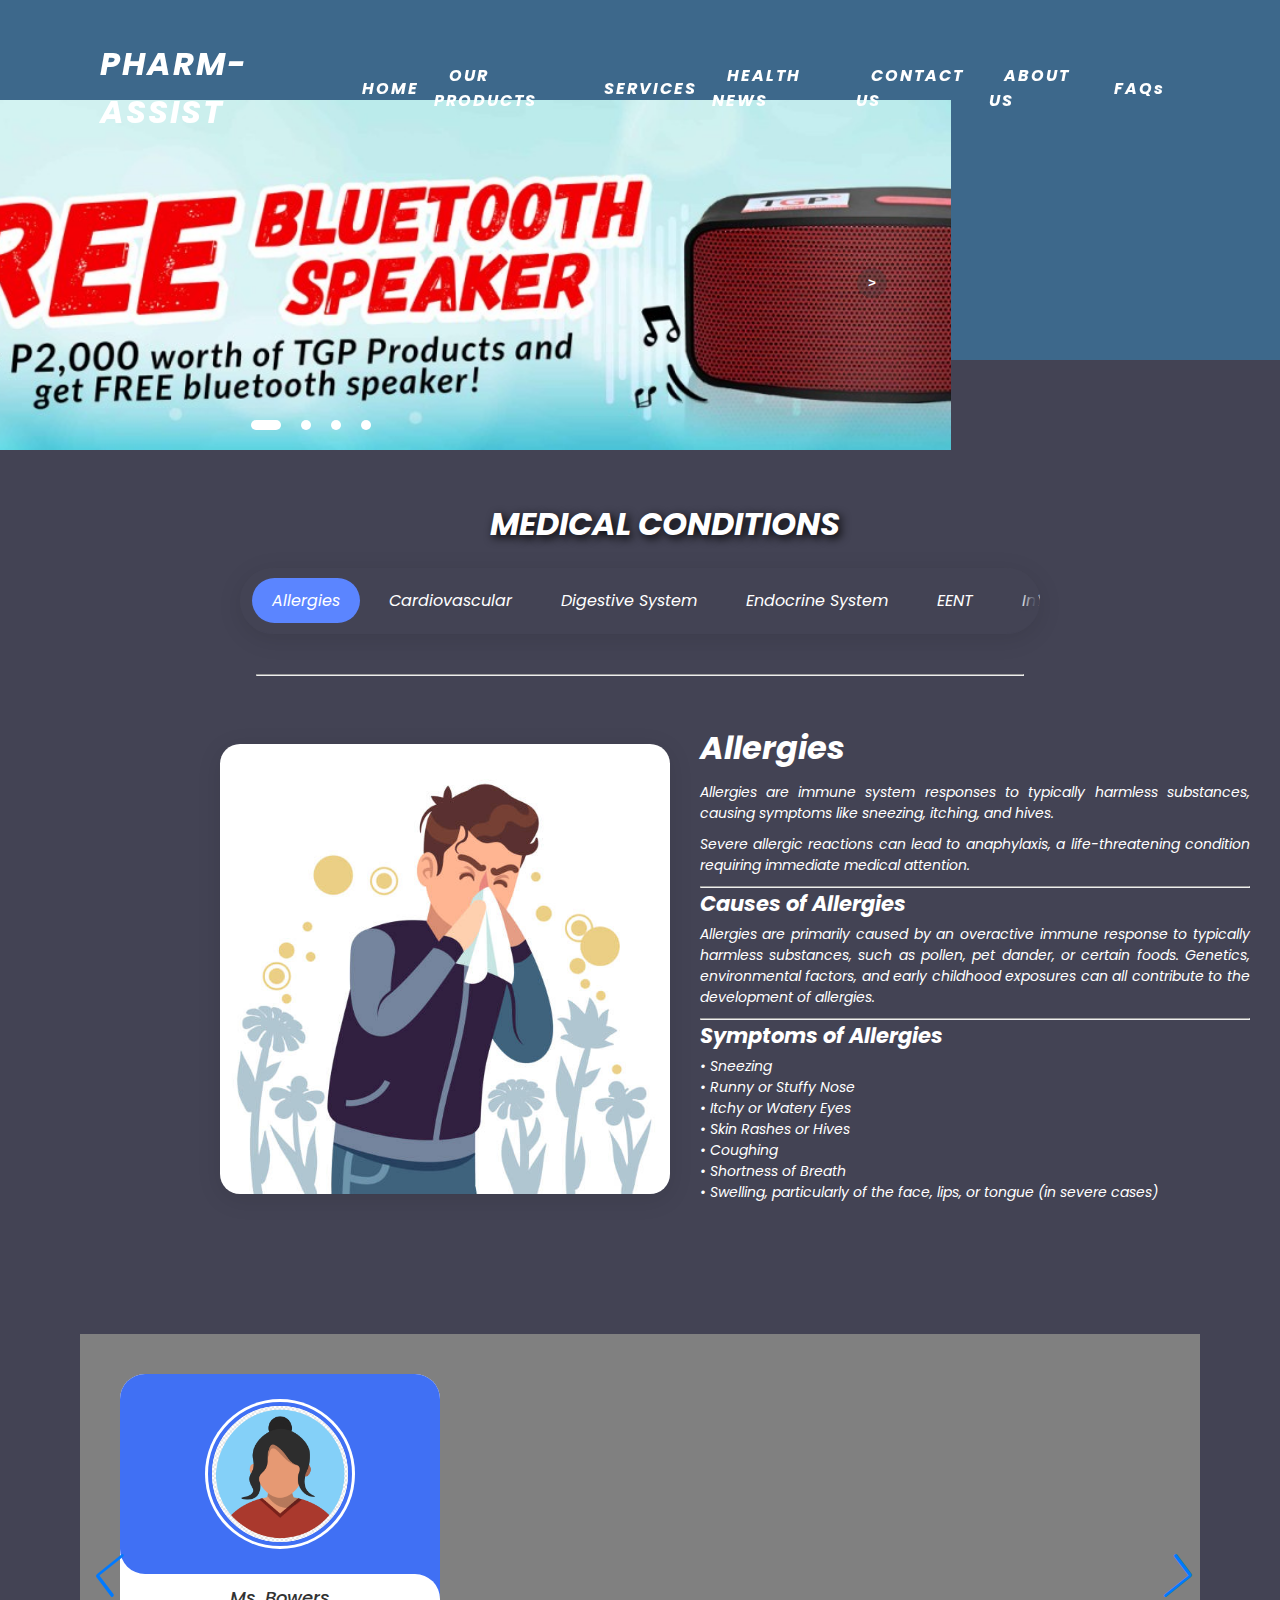
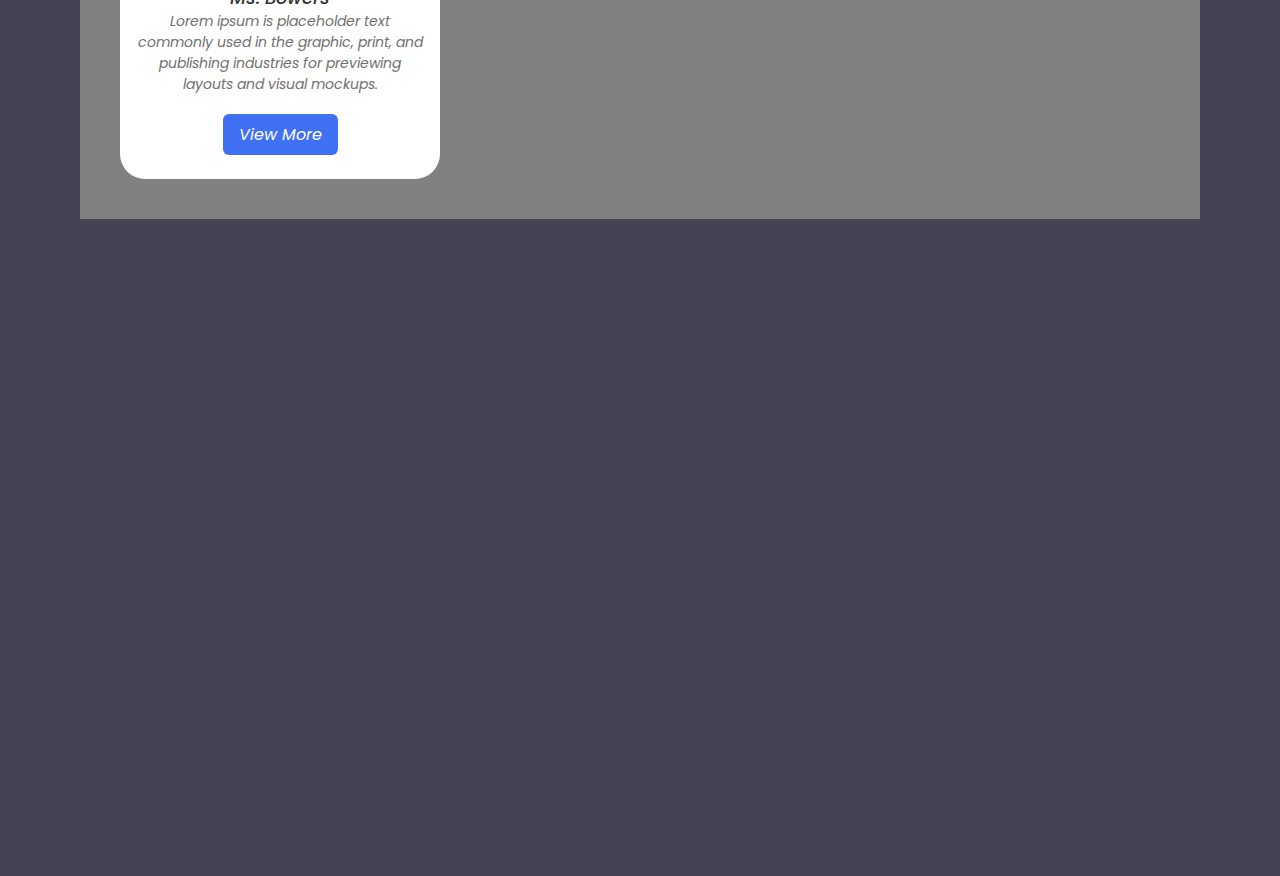
<file: index.html>
<!DOCTYPE html>
<html lang="en">
<head>
    <title>PHARM-ASSIST</title>
    <link rel="stylesheet" href="homestyle.css">
    <link rel="stylesheet" href="style.css">
    <link rel="stylesheet" href="style (2).css">
    <link rel="stylesheet" href="swiper-bundle.min.css">
    <link rel="stylesheet" href="feedback.css">
    <link href="https://fonts.googleapis.com/css2?family=Poppins:ital,wght@1,600&display=swap" rel="stylesheet">
    <link rel="stylesheet" href="https://unicons.iconscout.com/release/v4.0.8/css/line.css">
</head>
<body>
    <header>
		<a href = "#" class = "logo">PHARM-ASSIST</a>
		<ul>
			<li><a href = "Homepage.HTML">HOME</a></li>
            <li><a href = "Products.HTML">OUR PRODUCTS</a></li>
            <li><a href = "Services.HTML">SERVICES</a></li>
            <li><a href = "News.HTML">HEALTH NEWS</a></li>
			<li><a href = "Contact.HTML">CONTACT US</a></li>
			<li><a href = "About.HTML">ABOUT US</a></li>
            <li><a href = "Faqs.HTML">FAQs</a></li>
		</ul>
    </header>
    <section class="banner"></section>


    <div class="slider">
        <div class="list">
            <div class="item">
                <img src="images/sample1.jpg" alt="">
            </div>
            <div class="item">
                <img src="images/sample2.jpg" alt="">
            </div>
            <div class="item">
                <img src="images/sample3.jpg" alt="">
            </div>
            <div class="item">
                <img src="images/sample4.jpg" alt="">
            </div>
        </div>
        <div class="buttons">
            <button id="prev"><</button>
            <button id="next">></button>
        </div>
        <ul class="dots">
            <li class="active"></li>
            <li></li>
            <li></li>
            <li></li>
        </ul>
    </div>

    <h1>MEDICAL CONDITIONS</h1>

    <section class="main-container">

        <div class="tab-nav-bar">
            <div class="tab-navigation">
                <i class="uil uil-angle-left left-btn"></i>
                <i class="uil uil-angle-right right-btn"></i>
                <ul class="tab-menu">
                    <li class="tab-btn active">Allergies</li>
                    <li class="tab-btn">Cardiovascular</li>
                    <li class="tab-btn">Digestive System</li>
                    <li class="tab-btn">Endocrine System</li>
                    <li class="tab-btn">EENT</li>
                    <li class="tab-btn">Infection and Infestation</li>
                    <li class="tab-btn">Integumentary System</li>
                    <li class="tab-btn">Musculoskeletal Pain</li>
                    <li class="tab-btn">Nervous System</li>
                    <li class="tab-btn">Nutrition</li>
                    <li class="tab-btn">Respiratory System</li>
                </ul>
            </div>
        </div>

        <div class="tab-content">
            
            <div class="tab active">
                <div class="row">
                    <div class="left-column">
                        <div class="img-card">
                            <img src="images/allergy.jpg" alt="">
                        </div>
                    </div>
                    <div class="right-column">
                        <div class="info">
                            <h2 class="disease">Allergies</h2>
                            <div class="description">
                                <p>Allergies are immune system responses to typically harmless substances, 
                                    causing symptoms like sneezing, itching, and hives.</p>
                                <p> Severe allergic reactions can lead to anaphylaxis, a life-threatening 
                                    condition requiring immediate medical attention.</p>
                                <hr>
                            <h2 class="causes">Causes of Allergies</h2>   
                                <p>Allergies are primarily caused by an overactive immune response to typically 
                                harmless substances, such as pollen, pet dander, or certain foods. Genetics, 
                                environmental factors, and early childhood exposures can all contribute to 
                                the development of allergies.</p>
                                <hr>
                            <h2 class="symptoms"> Symptoms of Allergies</h2>
                                <p>• Sneezing</br>• Runny or Stuffy Nose</br>• Itchy or Watery Eyes</br>• Skin Rashes or Hives
                                </br>• Coughing</br>• Shortness of Breath</br>• Swelling, particularly of the face, lips, 
                                or tongue (in severe cases)</p>    
                            </div>
                        </div>
                    </div>
                </div>
            </div>

            <div class="tab">
                <div class="row">
                    <div class="left-column">
                        <div class="img-card">
                            <img src="images/cardio.jpg" alt="">
                        </div>
                    </div>
                    <div class="right-column">
                        <div class="info">
                            <h2 class="disease">Cardiovascular Disease</h2>
                            <div class="description">
                                <p>Cardiovascular refers to the body's circulatory system, which includes the heart and blood vessels. 
                                    It's responsible for pumping oxygenated blood throughout the body to nourish cells and remove waste. </p>
                                <p>Cardiovascular health is essential for overall well-being, and problems in this system can lead to 
                                    conditions like heart disease, hypertension, and stroke.</p>
                                <hr>
                            <h2 class="causes">Causes of Cardiovascular Disease</h2>   
                                <p>Cardiovascular conditions often result from a combination of risk factors, including high blood pressure, 
                                    high cholesterol, smoking, poor diet, lack of physical activity, and genetic predisposition. 
                                    These factors can lead to the buildup of plaque in arteries, increasing the risk of heart attacks and strokes.</p>
                                <hr>
                            <h2 class="symptoms"> Symptoms of Cardiovascular Disease</h2>
                                <p>• Chest Pain or Discomfort (Angina)</br>• Shortness of Breath</br>• Irregular Heartbeat (Arrhythmia)</br>• Fatigue
                                </br>• Dizziness or Fainting</br>• Swelling in the legs, ankles, or feet (Edema)</p>    
                            </div>
                        </div>
                    </div>
                </div>
            </div>

            <div class="tab">
                <div class="row">
                    <div class="left-column">
                        <div class="img-card">
                            <img src="images/digestive.jpg" alt="">
                        </div>
                    </div>
                    <div class="right-column">
                        <div class="info">
                            <h2 class="disease">Digestive Disorders</h2>
                            <div class="description">
                                <p>The digestive system breaks down the food we eat into nutrients that our bodies can absorb.</p>
                                <p>This process involves various organs like the stomach and intestines, 
                                    ultimately providing essential nourishment while eliminating waste.</p>
                                <hr>
                            <h2 class="causes">Causes of Digestive Disorders</h2>   
                                <p>Digestive system disorders can be caused by a range of factors, including dietary choices, 
                                    bacterial or viral infections, autoimmune responses, and genetic predisposition. Lifestyle 
                                    factors like stress, smoking, and excessive alcohol consumption can also contribute to digestive issues.</p>
                                <hr>
                            <h2 class="symptoms"> Symptoms of Digestive Disease</h2>
                                <p>• Abdominal Pain or Discomfort</br>• Bloating</br>• Diarrhea or Constipation</br>• Nausea and Vomitting
                                </br>• Heartburn or Acid Reflux</br>• Unexplained Weight Loss</br>• Changes in Bowel Habits</p>    
                            </div>
                        </div>
                    </div>
                </div>
            </div>

            <div class="tab">
                <div class="row">
                    <div class="left-column">
                        <div class="img-card">
                            <img src="images/endocrine.jpg" alt="">
                        </div>
                    </div>
                    <div class="right-column">
                        <div class="info">
                            <h2 class="disease">Endocrine Disorders</h2>
                            <div class="description">
                                <p>The endocrine system consists of glands that produce hormones regulating numerous bodily functions.</p>
                                <p>Hormones influence metabolism, growth, and more. Disturbances in this system can lead to conditions 
                                    like diabetes or thyroid disorders.</p>
                                <hr>
                            <h2 class="causes">Causes of Endocrine Disorders</h2>   
                                <p>Endocrine disorders may arise from various causes, including hormonal imbalances, genetic factors, 
                                    autoimmune diseases, tumors affecting hormone-producing glands, and environmental factors like 
                                    exposure to certain chemicals or radiation.</p>
                                <hr>
                            <h2 class="symptoms"> Symptoms of Endocrine Disorders</h2>
                                <p>• Fatigue and Weakness</br>• Unexplained Weight Changes</br>• Excessive Thirst and Urination (Diabetes)</br>
                                • Mood Swings and Irritability</br>• Changes in Appetite</br>• Heat or Cold Intolerance</p>    
                            </div>
                        </div>
                    </div>
                </div>
            </div>

            <div class="tab">
                <div class="row">
                    <div class="left-column">
                        <div class="img-card">
                            <img src="images/ent.jpg" alt="">
                        </div>
                    </div>
                    <div class="right-column">
                        <div class="info">
                            <h2 class="disease">EENT DISEASE</h2>
                            <div class="description">
                                <p>EENT stands for Eyes, Ears, Nose, and Throat, collectively describing the interconnected sensory 
                                    organs responsible for vision, hearing, smell, and swallowing.</p>
                                <hr>
                            <h2 class="causes">Causes of EENT Conditions</h2>   
                                <p>Conditions in the Eyes, Ears, Nose, and Throat (EENT) can be caused by a variety of factors, 
                                    including infections, allergies, physical trauma, genetic predisposition, and environmental 
                                    factors such as exposure to loud noises, pollutants, or UV radiation.</p>
                                <hr>
                            <h2 class="symptoms"> Symptoms of EENT Conditions</h2>
                                <p>• Vision Problems</br>• Hearing Loss or Ringing in the Ears (Tinnitus)</br>• Earache or Ear Drainage</br>
                                • Difficulty Swallowing</br>• Nasal Congestion or Discharge</br>• Eye Redness, Pain or Discharge</p>  
                            </div>
                        </div>
                    </div>
                </div>
            </div>

            <div class="tab">
                <div class="row">
                    <div class="left-column">
                        <div class="img-card">
                            <img src="images/infection.jpg" alt="">
                        </div>
                    </div>
                    <div class="right-column">
                        <div class="info">
                            <h2 class="disease">Infection and Infestation</h2>
                            <div class="description">
                                <p>Infection involves the invasion of harmful microorganisms into the body, while infestations 
                                    are typically the result of parasitic organisms like lice or mites invading the body or 
                                    living on the skin.</p>
                                <hr>
                            <h2 class="causes">Causes of Infection and Infestation</h2>   
                                <p>Infections can be caused by bacteria, viruses, fungi, or parasites entering the body through various means, 
                                    including contact with contaminated surfaces or fluids, insect bites, or person-to-person transmission.</p>
                                <hr>
                            <h2 class="symptoms"> Symptoms of Infection and Infestation</h2>
                                <p>• Fever</br>• Pain or Discomfort at the site of Infection</br> • Swelling, Redness, or Warmth at the site
                                • Fatigue</br>• Skin Rashes or Sores</br>• Itching</p>
                            </div>
                        </div>
                    </div>
                </div>
            </div>

            <div class="tab">
                <div class="row">
                    <div class="left-column">
                        <div class="img-card">
                            <img src="images/integumentary.jpg" alt="">
                        </div>
                    </div>
                    <div class="right-column">
                        <div class="info">
                            <h2 class="disease">Integumentary Disease</h2>
                            <div class="description">
                                <p>The integumentary system encompasses the skin, hair, and nails, serving as a protective barrier 
                                    and regulating body temperature.</p>
                                <hr>
                            <h2 class="causes">Causes of Integumentary Disease</h2>   
                                <p>Skin conditions can have various causes, including genetic predisposition, exposure to UV radiation, 
                                    infections, allergies, autoimmune responses, and lifestyle factors such as poor skincare or 
                                    excessive sun exposure.</p>
                                <hr>
                            <h2 class="symptoms"> Symptoms of Integumentary Disease</h2>
                                <p>• Skin Rashes or Hives</br>• Dry or Scaly Skin</br>• Skin Discoloration</br> • Hair Loss
                                • Nail Abnormalities</br>• Skin Lesions or Lumps</br>• Excessive Sweating</p>
                            </div>
                            </div>
                        </div>
                    </div>
                </div>

            <div class="tab">
                <div class="row">
                    <div class="left-column">
                        <div class="img-card">
                            <img src="images/muscle.jpg" alt="">
                        </div>
                    </div>
                    <div class="right-column">
                        <div class="info">
                            <h2 class="disease">Musculoskeletal Pain</h2>
                            <div class="description">
                                <p>Musculoskeletal pain relates to discomfort or issues concerning the muscles, bones, and joints, 
                                    often caused by conditions like arthritis or injuries.</p>
                                <hr>
                            <h2 class="causes">Causes of Musculoskeletal Pain</h2>   
                                <p>Musculoskeletal pain often stems from physical injuries, overuse, poor posture, or age-related
                                    wear and tear on muscles, bones, and joints. Underlying medical conditions such as arthritis
                                    or nerve disorders can also contribute to this type of pain.</p>
                                <hr>
                            <h2 class="symptoms"> Symptoms of Musculoskeletal Pain</h2>
                                <p>• Pain or Aching in Muscle and Joints</br>• Stiffness</br>• Reduce Range of Motion</br> • Swelling and
                                Tenderness</br>• Muscle Weakness</br>• Muscle Spasms or Cramps</p>
                            </div>
                        </div>
                    </div>
                </div>
            </div>
            
            <div class="tab">
                <div class="row">
                    <div class="left-column">
                        <div class="img-card">
                            <img src="images/nervous.jpg" alt="">
                        </div>
                    </div>
                    <div class="right-column">
                        <div class="info">
                            <h2 class="disease">Nervous System</h2>
                            <div class="description">
                                <p>The nervous system manages bodily functions by transmitting electrical signals between the brain, 
                                    spinal cord, and nerves. It controls everything from movement to thought processes.</p>
                                <hr>
                            <h2 class="causes">Causes of Nervous System Disorders</h2>   
                                <p>Disorders of the nervous system can result from a range of causes, including genetic mutations, 
                                    infections, traumatic injuries, autoimmune responses, and degenerative processes associated with aging.</p>
                                <hr>
                            <h2 class="symptoms"> Symptoms of Nervous System Disorders</h2>
                                <p>• Headaches or Migraines</br>• Numbness or Tingling in Extremities</br>• Weakness</br> • Seizures</br>
                                • Memory Problems</br>• Changes in Coordination or Balance</br>• Mood changes or depression</p>
                            </div>
                        </div>
                    </div>
                </div>
            </div>

            <div class="tab">
                <div class="row">
                    <div class="left-column">
                        <div class="img-card">
                            <img src="images/nutrition.jpg" alt="">
                        </div>
                    </div>
                    <div class="right-column">
                        <div class="info">
                            <h2 class="disease">Nutrition</h2>
                            <div class="description">
                                <p>Nutrition involves the intake of food and its impact on health. A balanced diet with the right
                                    nutrients is crucial for overall well-being and can prevent various diseases.</p>
                                <hr>
                            <h2 class="causes">Causes of Nutrional Disorders</h2>   
                                <p>Poor nutrition can result from inadequate dietary choices, such as diets high in processed foods, 
                                    sugars, and unhealthy fats, or inadequate intake of essential nutrients. Socioeconomic factors 
                                    and food availability can also play a role in nutrition-related conditions.</p>
                                <hr>
                            <h2 class="symptoms"> Symptoms of Nutrional Disorders</h2>
                                <p>• Fatigue and Weakness</br>•	Unexplained Weight Gain or Loss</br>• Changes in appetite</br>
                                • Nutrient deficiencies (e.g., vitamin deficiencies)</br>• Digestive issues</br>• Dry or discolored skin</p>
                            </div>
                        </div>
                    </div>
                </div>
            </div>

        <div class="tab">
            <div class="row">
                <div class="left-column">
                    <div class="img-card">
                        <img src="images/respiratory.jpg" alt="">
                    </div>
                </div>
                <div class="right-column">
                    <div class="info">
                        <h2 class="disease">Respiratory Disease</h2>
                        <div class="description">
                            <p>The respiratory system facilitates breathing, with organs like the lungs and airways taking in oxygen 
                                and expelling carbon dioxide. This process is essential for providing oxygen to the body's cells. </p>
                            <p>Disorders in this system can result in conditions such as asthma or pneumonia, affecting breathing 
                                and overall health.</p>
                                <hr>
                            <h2 class="causes">Causes of Respiratory Disease</h2>   
                                <p>Respiratory conditions can be caused by infections, exposure to irritants like tobacco smoke or 
                                    pollutants, genetic factors, allergies, and pre-existing medical conditions such as asthma or 
                                    chronic obstructive pulmonary disease (COPD).</p>
                                <hr>
                            <h2 class="symptoms"> Symptoms of Nutrional Disorders</h2>
                                <p>• Coughing</br>•	Shortness of Breath</br>• Chest Pain or Tightness</br>• Wheezing</br>• Coughing up Blood
                                </br>• Fever and Chills (Infection)</br>Decreased Exercise Tolerance</p>
                        </div>
                    </div>
                </div>
            </div>
        </div>
        </div>
        
    </section>
    <hr class="med">

    <div class="feedback">
    <div class="fb-container swiper">
        <div class="fb-content">
            <div class="fbcard-wrapper swiper-wrapper">
                <div class="fbcard swiper-slide">
                    <div class="image-avatar">
                        <span class="overlay"></span>
                        
                        <div class="fbcard-image">
                            <img src="images/profile1.jpg" alt="" class="fbcard-img">        
                        </div>
                    </div>

                    <div class="fbcard-content">
                        <h2 class="name">Ms. Bowers </h2>
                        <p class="description">Lorem ipsum is placeholder text commonly used in
                            the graphic, print, and publishing industries for previewing layouts
                            and visual mockups.</p>

                            <button class="button">View More</button>
                    </div>

                </div>
            </div>
        </div>

            <div class="swiper-button-next"></div>
            <div class="swiper-button-prev"></div>
            <div class="swiper-pagination"></div>

    </div>
    </div>

    <script src="nav.js"></script>
    <script src="app.js"></script>
    <script src="main.js"></script>
</body>
<script src="feedback.js"></script> 
<script src="swiper-bundle.min.js"></script> 
    

</html>
</file>
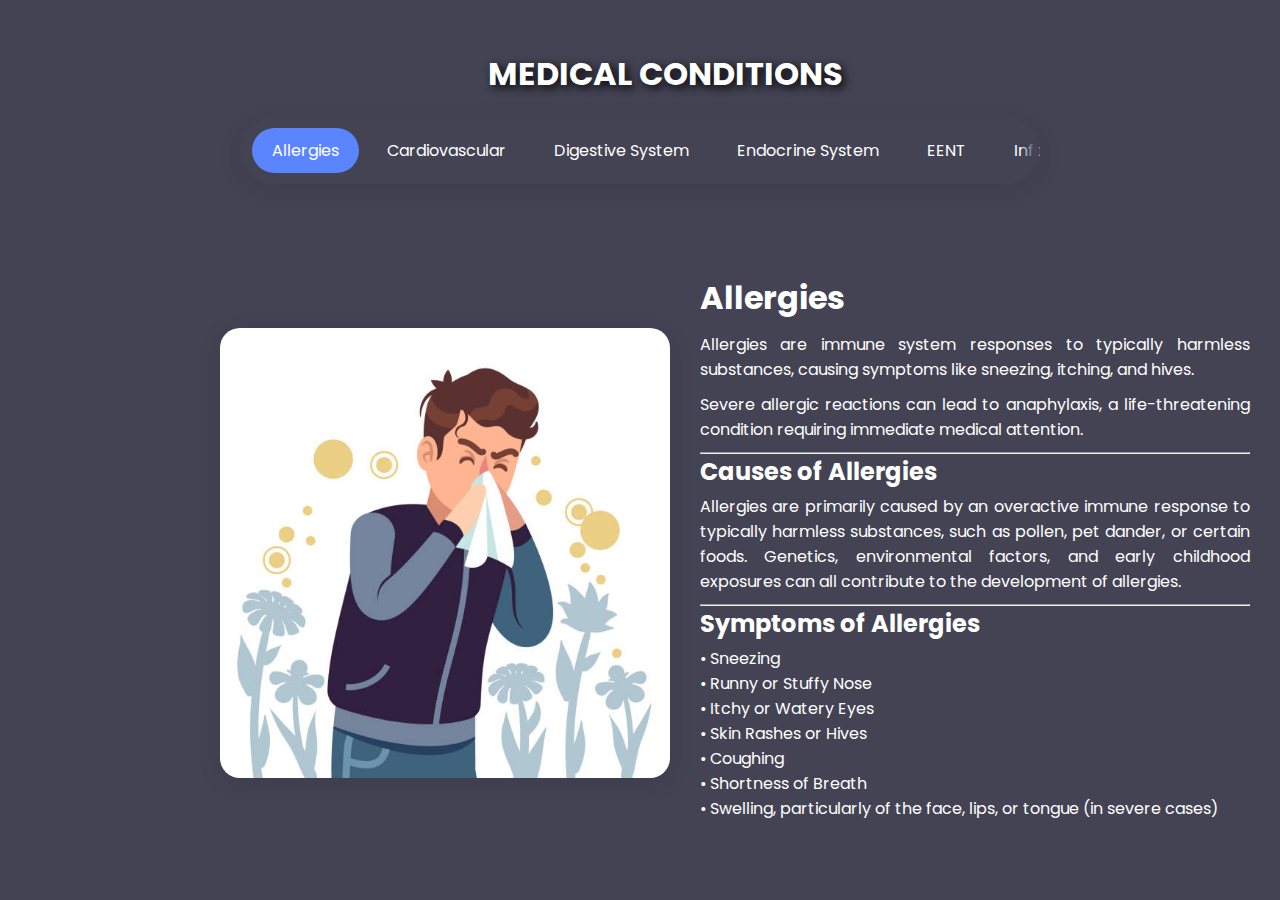
<file: index1.html>
<!DOCTYPE html>
<html lang="en">
<head>
    <meta charset="UTF-8">
    <meta name="viewport" content="width=device-width, initial-scale=1.0">
    <title>Category</title>
    <link rel="stylesheet" href="style (2).css">
    <link rel="stylesheet" href="https://unicons.iconscout.com/release/v4.0.8/css/line.css">
</head>
<body>
    <h1>MEDICAL CONDITIONS</h1>
    <section class="main-container">

        <div class="tab-nav-bar">
            <div class="tab-navigation">
                <i class="uil uil-angle-left left-btn"></i>
                <i class="uil uil-angle-right right-btn"></i>
                <ul class="tab-menu">
                    <li class="tab-btn active">Allergies</li>
                    <li class="tab-btn">Cardiovascular</li>
                    <li class="tab-btn">Digestive System</li>
                    <li class="tab-btn">Endocrine System</li>
                    <li class="tab-btn">EENT</li>
                    <li class="tab-btn">Infection and Infestation</li>
                    <li class="tab-btn">Integumentary System</li>
                    <li class="tab-btn">Musculoskeletal Pain</li>
                    <li class="tab-btn">Nervous System</li>
                    <li class="tab-btn">Nutrition</li>
                    <li class="tab-btn">Respiratory System</li>
                </ul>
            </div>
        </div>

        <div class="tab-content">
            
            <div class="tab active">
                <div class="row">
                    <div class="left-column">
                        <div class="img-card">
                            <img src="images/allergy.jpg" alt="">
                        </div>
                    </div>
                    <div class="right-column">
                        <div class="info">
                            <h2 class="disease">Allergies</h2>
                            <div class="description">
                                <p>Allergies are immune system responses to typically harmless substances, 
                                    causing symptoms like sneezing, itching, and hives.</p>
                                <p> Severe allergic reactions can lead to anaphylaxis, a life-threatening 
                                    condition requiring immediate medical attention.</p>
                                <hr>
                            <h2 class="causes">Causes of Allergies</h2>   
                                <p>Allergies are primarily caused by an overactive immune response to typically 
                                harmless substances, such as pollen, pet dander, or certain foods. Genetics, 
                                environmental factors, and early childhood exposures can all contribute to 
                                the development of allergies.</p>
                                <hr>
                            <h2 class="symptoms"> Symptoms of Allergies</h2>
                                <p>• Sneezing</br>• Runny or Stuffy Nose</br>• Itchy or Watery Eyes</br>• Skin Rashes or Hives
                                </br>• Coughing</br>• Shortness of Breath</br>• Swelling, particularly of the face, lips, 
                                or tongue (in severe cases)</p>    
                            </div>
                        </div>
                    </div>
                </div>
            </div>

            <div class="tab">
                <div class="row">
                    <div class="left-column">
                        <div class="img-card">
                            <img src="images/cardio.jpg" alt="">
                        </div>
                    </div>
                    <div class="right-column">
                        <div class="info">
                            <h2 class="disease">Cardiovascular Disease</h2>
                            <div class="description">
                                <p>Cardiovascular refers to the body's circulatory system, which includes the heart and blood vessels. 
                                    It's responsible for pumping oxygenated blood throughout the body to nourish cells and remove waste. </p>
                                <p>Cardiovascular health is essential for overall well-being, and problems in this system can lead to 
                                    conditions like heart disease, hypertension, and stroke.</p>
                                <hr>
                            <h2 class="causes">Causes of Cardiovascular Disease</h2>   
                                <p>Cardiovascular conditions often result from a combination of risk factors, including high blood pressure, 
                                    high cholesterol, smoking, poor diet, lack of physical activity, and genetic predisposition. 
                                    These factors can lead to the buildup of plaque in arteries, increasing the risk of heart attacks and strokes.</p>
                                <hr>
                            <h2 class="symptoms"> Symptoms of Cardiovascular Disease</h2>
                                <p>• Chest Pain or Discomfort (Angina)</br>• Shortness of Breath</br>• Irregular Heartbeat (Arrhythmia)</br>• Fatigue
                                </br>• Dizziness or Fainting</br>• Swelling in the legs, ankles, or feet (Edema)</p>    
                            </div>
                        </div>
                    </div>
                </div>
            </div>

            <div class="tab">
                <div class="row">
                    <div class="left-column">
                        <div class="img-card">
                            <img src="images/digestive.jpg" alt="">
                        </div>
                    </div>
                    <div class="right-column">
                        <div class="info">
                            <h2 class="disease">Digestive Disorders</h2>
                            <div class="description">
                                <p>The digestive system breaks down the food we eat into nutrients that our bodies can absorb.</p>
                                <p>This process involves various organs like the stomach and intestines, 
                                    ultimately providing essential nourishment while eliminating waste.</p>
                                <hr>
                            <h2 class="causes">Causes of Digestive Disorders</h2>   
                                <p>Digestive system disorders can be caused by a range of factors, including dietary choices, 
                                    bacterial or viral infections, autoimmune responses, and genetic predisposition. Lifestyle 
                                    factors like stress, smoking, and excessive alcohol consumption can also contribute to digestive issues.</p>
                                <hr>
                            <h2 class="symptoms"> Symptoms of Digestive Disease</h2>
                                <p>• Abdominal Pain or Discomfort</br>• Bloating</br>• Diarrhea or Constipation</br>• Nausea and Vomitting
                                </br>• Heartburn or Acid Reflux</br>• Unexplained Weight Loss</br>• Changes in Bowel Habits</p>    
                            </div>
                        </div>
                    </div>
                </div>
            </div>

            <div class="tab">
                <div class="row">
                    <div class="left-column">
                        <div class="img-card">
                            <img src="images/endocrine.jpg" alt="">
                        </div>
                    </div>
                    <div class="right-column">
                        <div class="info">
                            <h2 class="disease">Endocrine Disorders</h2>
                            <div class="description">
                                <p>The endocrine system consists of glands that produce hormones regulating numerous bodily functions.</p>
                                <p>Hormones influence metabolism, growth, and more. Disturbances in this system can lead to conditions 
                                    like diabetes or thyroid disorders.</p>
                                <hr>
                            <h2 class="causes">Causes of Endocrine Disorders</h2>   
                                <p>Endocrine disorders may arise from various causes, including hormonal imbalances, genetic factors, 
                                    autoimmune diseases, tumors affecting hormone-producing glands, and environmental factors like 
                                    exposure to certain chemicals or radiation.</p>
                                <hr>
                            <h2 class="symptoms"> Symptoms of Endocrine Disorders</h2>
                                <p>• Fatigue and Weakness</br>• Unexplained Weight Changes</br>• Excessive Thirst and Urination (Diabetes)</br>
                                • Mood Swings and Irritability</br>• Changes in Appetite</br>• Heat or Cold Intolerance</p>    
                            </div>
                        </div>
                    </div>
                </div>
            </div>

            <div class="tab">
                <div class="row">
                    <div class="left-column">
                        <div class="img-card">
                            <img src="images/ent.jpg" alt="">
                        </div>
                    </div>
                    <div class="right-column">
                        <div class="info">
                            <h2 class="disease">EENT DISEASE</h2>
                            <div class="description">
                                <p>EENT stands for Eyes, Ears, Nose, and Throat, collectively describing the interconnected sensory 
                                    organs responsible for vision, hearing, smell, and swallowing.</p>
                                <hr>
                            <h2 class="causes">Causes of EENT Conditions</h2>   
                                <p>Conditions in the Eyes, Ears, Nose, and Throat (EENT) can be caused by a variety of factors, 
                                    including infections, allergies, physical trauma, genetic predisposition, and environmental 
                                    factors such as exposure to loud noises, pollutants, or UV radiation.</p>
                                <hr>
                            <h2 class="symptoms"> Symptoms of EENT Conditions</h2>
                                <p>• Vision Problems</br>• Hearing Loss or Ringing in the Ears (Tinnitus)</br>• Earache or Ear Drainage</br>
                                • Difficulty Swallowing</br>• Nasal Congestion or Discharge</br>• Eye Redness, Pain or Discharge</p>  
                            </div>
                        </div>
                    </div>
                </div>
            </div>

            <div class="tab">
                <div class="row">
                    <div class="left-column">
                        <div class="img-card">
                            <img src="images/infection.jpg" alt="">
                        </div>
                    </div>
                    <div class="right-column">
                        <div class="info">
                            <h2 class="disease">Infection and Infestation</h2>
                            <div class="description">
                                <p>Infection involves the invasion of harmful microorganisms into the body, while infestations 
                                    are typically the result of parasitic organisms like lice or mites invading the body or 
                                    living on the skin.</p>
                                <hr>
                            <h2 class="causes">Causes of Infection and Infestation</h2>   
                                <p>Infections can be caused by bacteria, viruses, fungi, or parasites entering the body through various means, 
                                    including contact with contaminated surfaces or fluids, insect bites, or person-to-person transmission.</p>
                                <hr>
                            <h2 class="symptoms"> Symptoms of Infection and Infestation</h2>
                                <p>• Fever</br>• Pain or Discomfort at the site of Infection</br> • Swelling, Redness, or Warmth at the site
                                • Fatigue</br>• Skin Rashes or Sores</br>• Itching</p>
                            </div>
                        </div>
                    </div>
                </div>
            </div>

            <div class="tab">
                <div class="row">
                    <div class="left-column">
                        <div class="img-card">
                            <img src="images/integumentary.jpg" alt="">
                        </div>
                    </div>
                    <div class="right-column">
                        <div class="info">
                            <h2 class="disease">Integumentary Disease</h2>
                            <div class="description">
                                <p>The integumentary system encompasses the skin, hair, and nails, serving as a protective barrier 
                                    and regulating body temperature.</p>
                                <hr>
                            <h2 class="causes">Causes of Integumentary Disease</h2>   
                                <p>Skin conditions can have various causes, including genetic predisposition, exposure to UV radiation, 
                                    infections, allergies, autoimmune responses, and lifestyle factors such as poor skincare or 
                                    excessive sun exposure.</p>
                                <hr>
                            <h2 class="symptoms"> Symptoms of Integumentary Disease</h2>
                                <p>• Skin Rashes or Hives</br>• Dry or Scaly Skin</br>• Skin Discoloration</br> • Hair Loss
                                • Nail Abnormalities</br>• Skin Lesions or Lumps</br>• Excessive Sweating</p>
                            </div>
                            </div>
                        </div>
                    </div>
                </div>

            <div class="tab">
                <div class="row">
                    <div class="left-column">
                        <div class="img-card">
                            <img src="images/muscle.jpg" alt="">
                        </div>
                    </div>
                    <div class="right-column">
                        <div class="info">
                            <h2 class="disease">Musculoskeletal Pain</h2>
                            <div class="description">
                                <p>Musculoskeletal pain relates to discomfort or issues concerning the muscles, bones, and joints, 
                                    often caused by conditions like arthritis or injuries.</p>
                                <hr>
                            <h2 class="causes">Causes of Musculoskeletal Pain</h2>   
                                <p>Musculoskeletal pain often stems from physical injuries, overuse, poor posture, or age-related
                                    wear and tear on muscles, bones, and joints. Underlying medical conditions such as arthritis
                                    or nerve disorders can also contribute to this type of pain.</p>
                                <hr>
                            <h2 class="symptoms"> Symptoms of Musculoskeletal Pain</h2>
                                <p>• Pain or Aching in Muscle and Joints</br>• Stiffness</br>• Reduce Range of Motion</br> • Swelling and
                                Tenderness</br>• Muscle Weakness</br>• Muscle Spasms or Cramps</p>
                            </div>
                        </div>
                    </div>
                </div>
            </div>
            
            <div class="tab">
                <div class="row">
                    <div class="left-column">
                        <div class="img-card">
                            <img src="images/nervous.jpg" alt="">
                        </div>
                    </div>
                    <div class="right-column">
                        <div class="info">
                            <h2 class="disease">Nervous System</h2>
                            <div class="description">
                                <p>The nervous system manages bodily functions by transmitting electrical signals between the brain, 
                                    spinal cord, and nerves. It controls everything from movement to thought processes.</p>
                                <hr>
                            <h2 class="causes">Causes of Nervous System Disorders</h2>   
                                <p>Disorders of the nervous system can result from a range of causes, including genetic mutations, 
                                    infections, traumatic injuries, autoimmune responses, and degenerative processes associated with aging.</p>
                                <hr>
                            <h2 class="symptoms"> Symptoms of Nervous System Disorders</h2>
                                <p>• Headaches or Migraines</br>• Numbness or Tingling in Extremities</br>• Weakness</br> • Seizures</br>
                                • Memory Problems</br>• Changes in Coordination or Balance</br>• Mood changes or depression</p>
                            </div>
                        </div>
                    </div>
                </div>
            </div>

            <div class="tab">
                <div class="row">
                    <div class="left-column">
                        <div class="img-card">
                            <img src="images/nutrition.jpg" alt="">
                        </div>
                    </div>
                    <div class="right-column">
                        <div class="info">
                            <h2 class="disease">Nutrition</h2>
                            <div class="description">
                                <p>Nutrition involves the intake of food and its impact on health. A balanced diet with the right
                                    nutrients is crucial for overall well-being and can prevent various diseases.</p>
                                <hr>
                            <h2 class="causes">Causes of Nutrional Disorders</h2>   
                                <p>Poor nutrition can result from inadequate dietary choices, such as diets high in processed foods, 
                                    sugars, and unhealthy fats, or inadequate intake of essential nutrients. Socioeconomic factors 
                                    and food availability can also play a role in nutrition-related conditions.</p>
                                <hr>
                            <h2 class="symptoms"> Symptoms of Nutrional Disorders</h2>
                                <p>• Fatigue and Weakness</br>•	Unexplained Weight Gain or Loss</br>• Changes in appetite</br>
                                • Nutrient deficiencies (e.g., vitamin deficiencies)</br>• Digestive issues</br>• Dry or discolored skin</p>
                            </div>
                        </div>
                    </div>
                </div>
            </div>

        <div class="tab">
            <div class="row">
                <div class="left-column">
                    <div class="img-card">
                        <img src="images/respiratory.jpg" alt="">
                    </div>
                </div>
                <div class="right-column">
                    <div class="info">
                        <h2 class="disease">Respiratory Disease</h2>
                        <div class="description">
                            <p>The respiratory system facilitates breathing, with organs like the lungs and airways taking in oxygen 
                                and expelling carbon dioxide. This process is essential for providing oxygen to the body's cells. </p>
                            <p>Disorders in this system can result in conditions such as asthma or pneumonia, affecting breathing 
                                and overall health.</p>
                                <hr>
                            <h2 class="causes">Causes of Respiratory Disease</h2>   
                                <p>Respiratory conditions can be caused by infections, exposure to irritants like tobacco smoke or 
                                    pollutants, genetic factors, allergies, and pre-existing medical conditions such as asthma or 
                                    chronic obstructive pulmonary disease (COPD).</p>
                                <hr>
                            <h2 class="symptoms"> Symptoms of Nutrional Disorders</h2>
                                <p>• Coughing</br>•	Shortness of Breath</br>• Chest Pain or Tightness</br>• Wheezing</br>• Coughing up Blood
                                </br>• Fever and Chills (Infection)</br>Decreased Exercise Tolerance</p>
                        </div>
                    </div>
                </div>
            </div>
        </div>
        </div>
        
    </section>

    <script src="main.js"></script>

</body>
</html>
</file>
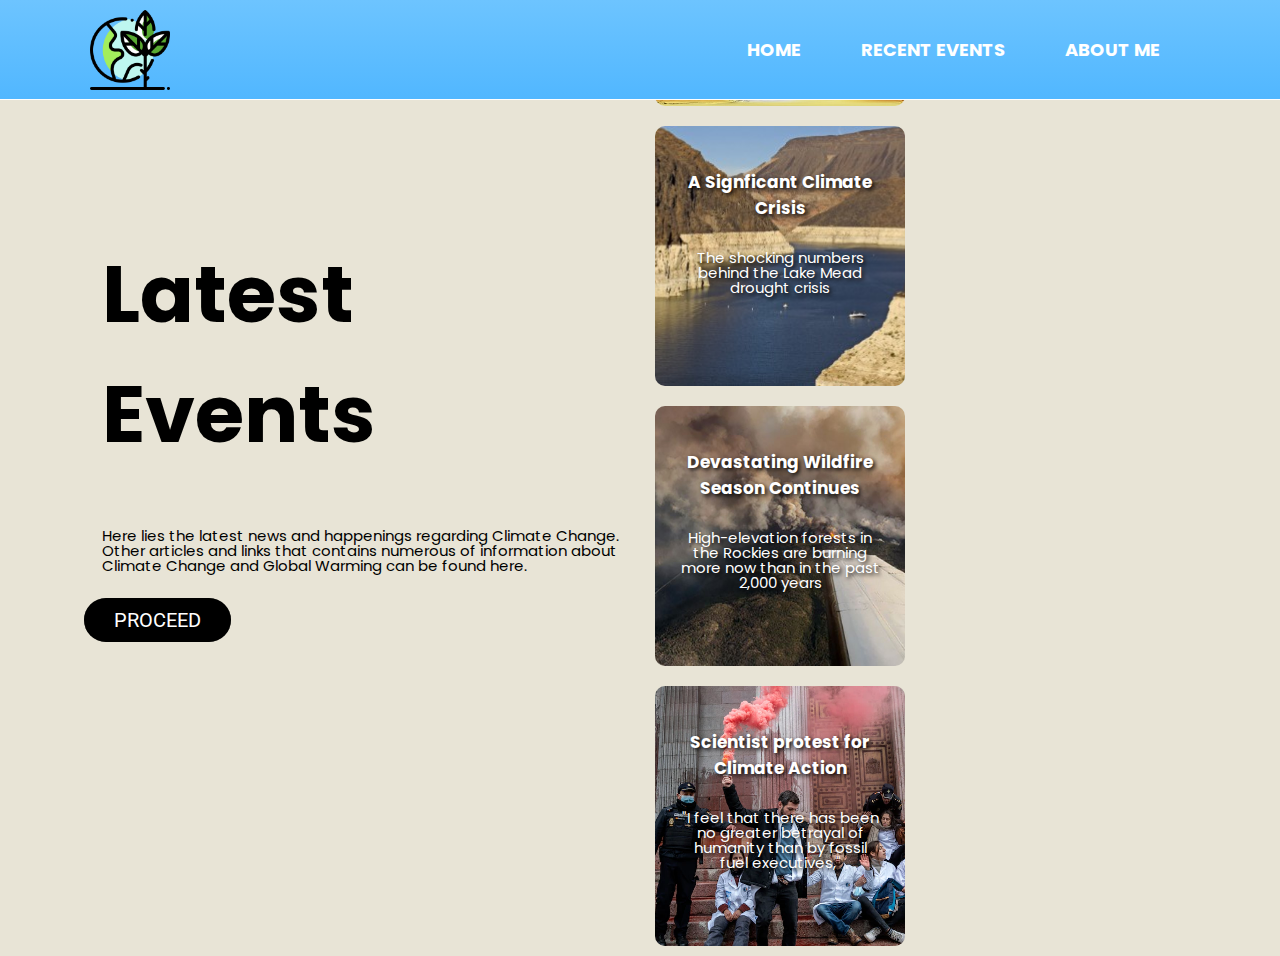
<file: CLIMATE CHANGE WEBSITE/Events.html>
<html>
<head>
	<title>Recent Events</title>
	<link href="https://fonts.googleapis.com/css2?family=Roboto&display=swap" rel="stylesheet">
	<link href="https://fonts.googleapis.com/css2?family=Poppins:ital,wght@1,600&display=swap" rel="stylesheet">
<style>
	body{
		margin: 0;
		padding: 0;
		background-color: #E8E4D6;
		background-size: cover;
		font-family: 'Poppins', sans-serif;
		padding-left: 8%;
		padding-right: 8%;
		box-sizing: border-box;}

	nav{
		position:fixed;
		top:0;
		left:0;
		width:100%;
		height:100px;
		padding:10px 90px;
		box-sizing:border-box;
		background-image: linear-gradient(#6DC4FF, #51B7FF);
		opacity: 1;
		border-bottom:1px solid #fff;
	   }
		   
	nav .logo{
			width: 80px;}
	
	nav ul{
		   list-style:none;
		   float:right;
		   margin:0;
		   padding:0;
		   display:flex;
		  }
		  
	nav ul li a{
			    line-height:80px;
				color:#fff;
				padding:12px 30px;
				text-decoration:none;
				font-size:18px;
				font-weight:bold;
			   }
				
	nav ul li a:hover{
					  background:rgba(31, 31, 255, 0.4);
					  opacity:3.0;
					  border-radius:50px;
					 }
	
	.row{
		display: flex;
		height: 88%;
		align-items: center;}
		
	.col{
		flex-basis: 50%;}
		
	h1{
		color: black;
		font-size: 80px;}
	
	h5{
		color: white;
		font-size: 17px;
		text-align: center; 
		justify-content: center;
		text-shadow: 2px 2px 4px #000000;}
	
	p{
		color:black;
		font-size: 15px;
		line-height: 15px;}

	#text{color: white; text-align: center; justify-content: center;}
	
	.explore{
	   font-family: 'Roboto', sans-serif;
	   width: 180px;
	   color:white;
	   font-size:1.25rem;
	   padding:20px 50px;
	   background:black;
	   position:absolute;
	   left:-50px;
	   top:20px;
	   text-decoration:none;
	   padding:10px 30px;
	   position:relative;
	   margin:32px;
	   border-radius:30px;
	   transition: transform 0.3s ease;}

	.explore::after, .explore:before{
	content:"";
	position:absolute;
	opacity: 0.3;
	background:black;
	border-radius:inherit;
	width:100%;
	height:100%;
	left:0;
	bottom:0;
	z-index:-1;
	transition:transform 0.3s ease;}
	.explore:hover{transform:translate(-12px, -12px);}
	.explore:hover::after{transform:translate(6px,6px);}
	.explore:hover::before{transform:translate(12px,12px);}
	
	.card{
	width: 200px;
	height: 230px;
	display: inline-block;
	border-radius: 10px;
	padding: 15px 25px;
	box-sizing: border box;
	cursor: pointer;
	margin: 10px 15px;
	background-position: center;
	background-size: cover;
	transition: transform 0.5s;}
	
	.card1{background-image:url(imgxvid/warmest.png);}
	.card2{background-image: url(imgxvid/drought.png);}
	.card3{background-image:url(imgxvid/wildfire.png);}
	.card4{background-image:url(imgxvid/gases.png);}
	
	.card p{text-shadow: 2px 2px 4px #000000; font size:8px; }
	.card:hover{transform: translateY(-10px)}
	

</style>
</head>
<body>
	<div class = "row">
		<div class = "col">
			<h1>Latest Events</h1>
			<p>Here lies the latest news and happenings regarding Climate Change.
			Other articles and links that contains numerous of information about
			Climate Change and Global Warming can be found here.</p>
		<div>
		<div><a href="https://edition.cnn.com/specials/world/cnn-climate" class="explore" id="proceed">PROCEED</a></div>
		</div>
		</div>
		<div class = "col">
			<div class = "card card1">
				<h5>Terrifying Record of All Time</h5>
				<p id="text">NASA Says 2022 is the Fifth Warmest Year on Record</p>
			</div>
		
			<div class = "card card2">
				<h5>A Signficant Climate Crisis</h5>
				<p id="text">The shocking numbers behind the Lake Mead drought crisis</p>
			</div>
		
			<div class = "card card3">
				<h5>Devastating Wildfire Season Continues</h5>
				<p id="text">High-elevation forests in the Rockies are burning more now than in the past 2,000 years</p>
			</div>
		
			<div class = "card card4">
				<h5>Scientist protest for Climate Action</h5>
				<p id="text">"I feel that there has been no greater betrayal of humanity than by fossil fuel executives,"</p>
			</div>
		</div>
	</div>
	<nav>
		<img src = "imgxvid/earth.png" class="logo">
		<ul>
			<li><a href = "Homepage.HTML">HOME</a></li>
			<li><a href = "Events.HTML">RECENT EVENTS</a></li>
			<li><a href = "AboutMe.HTML">ABOUT ME</a></li>
		</ul>
	</nav>
</body>
</file>
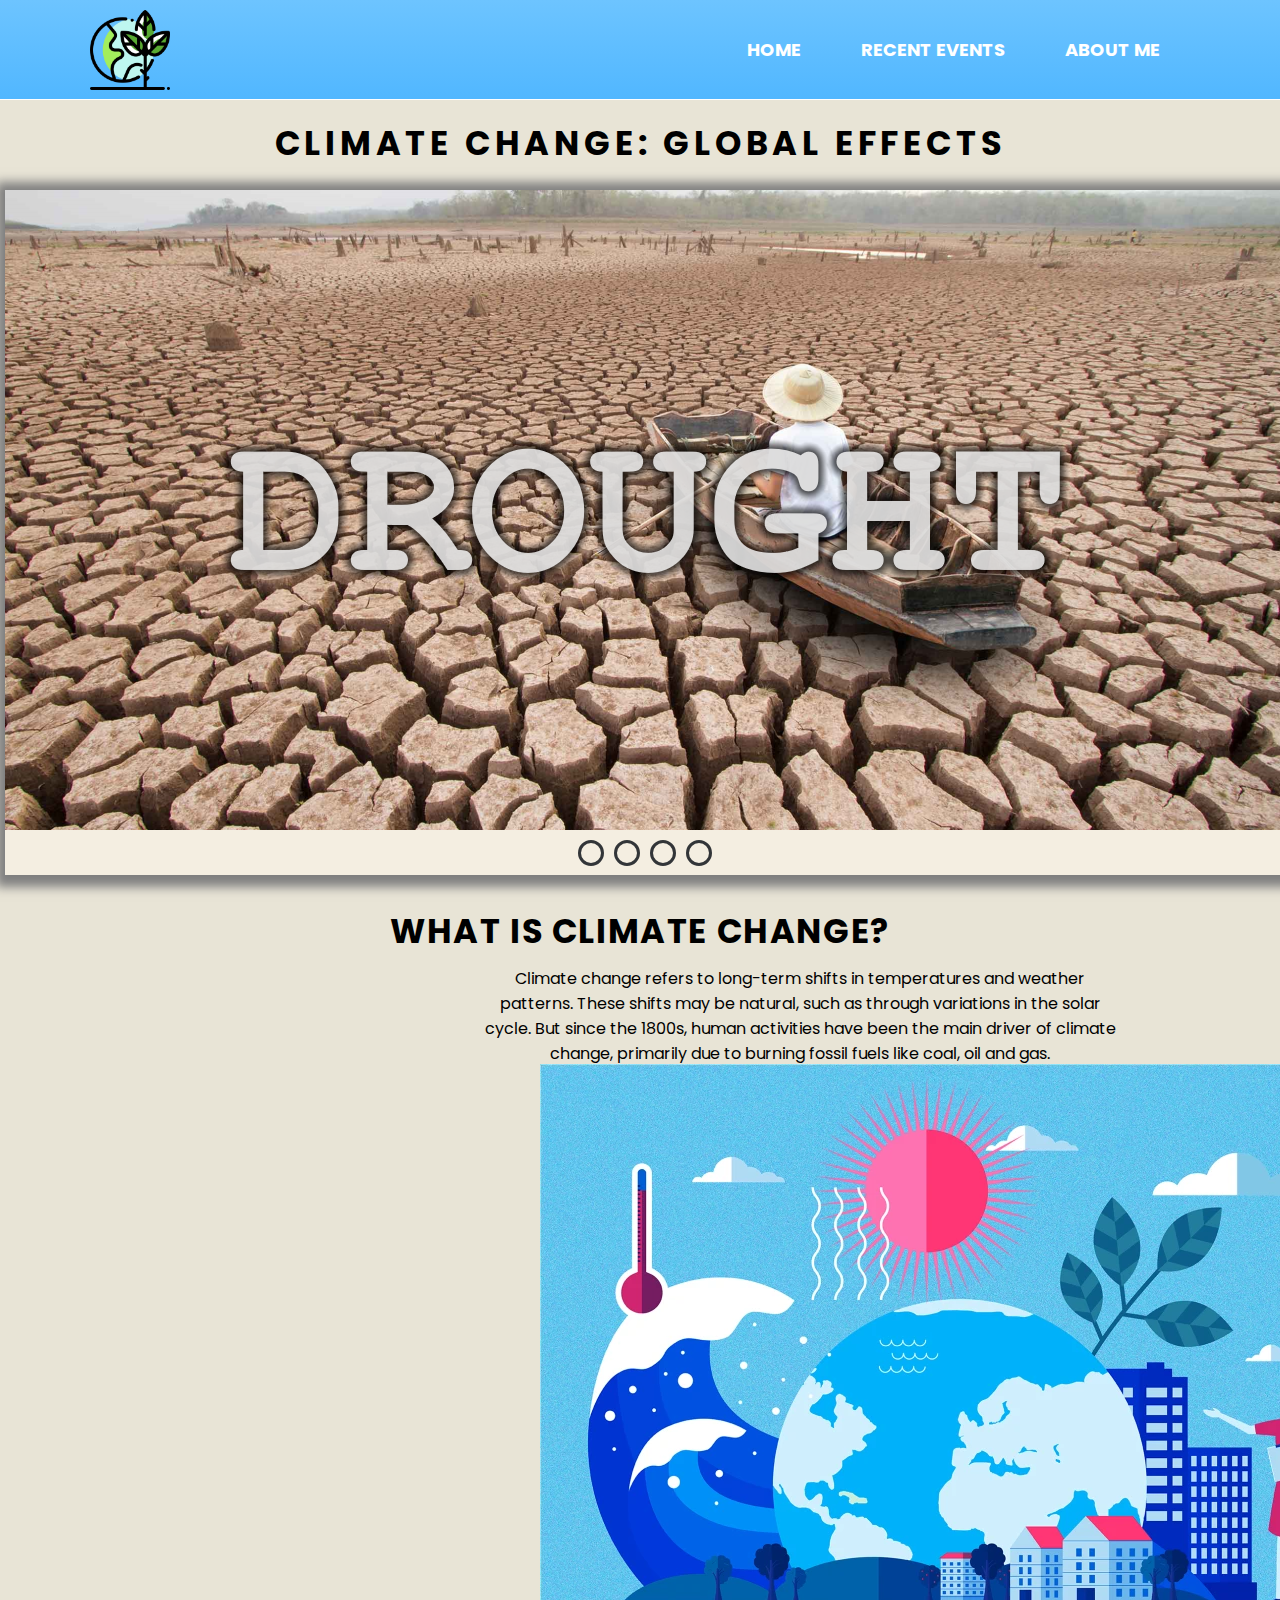
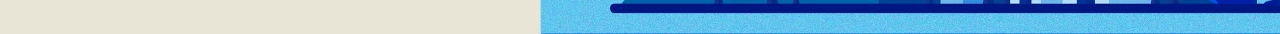
<file: CLIMATE CHANGE WEBSITE/Homepage.html>
<html>
<head>
	<title>Climate Change: Global Effects</title>
	<link href="https://fonts.googleapis.com/css2?family=Poppins:ital,wght@1,600&display=swap" rel="stylesheet">
<style>
	body{height: 100vh ;box-sizing:border-box;margin:0; padding:0; font-family:'Poppins', sans-serif; background-color: #E8E4D6;}
	
	h1{
		font-size: 2.1rem;
		line-height:1.4;
		letter-spacing: 0.3rem;
		text-align: center;
		color: black;
		margin-top: 120px;}
	
	h3{
		font-size: 2.1rem;
		line-height:1.4;
		letter-spacing: 0.1rem;
		text-align: center;
		color: black;
		margin-top: 3000x;}
	
	#def{position:absolute; top:950px; left:480px;width:50%;text-align:center;}
	
	.slider{
		position:relative;
		width: 60%;
		overflow: hidden;
		box-shadow: 1px 2px 10px 10px #7F7F7F;
		animation: slider;
		width: 1280px;
		margin: 5px;
		background-color: #F4EEE1;}
		
	.images{
		display: flex;
		width: 1280px;
		height: 640px;}
		
	.images img{
		height: 640px;
		width: 1280px;
		transition: all 0.15s ease;}
		
	.images input{
		display: none;}

	.dots{
		display: flex;
		justify-content: center;
		margin: 5px;
		height: 35px;}
	
	.dots label{
		height: 20px;
		width: 20px;
		border-radius: 50%;
		border: solid #323538 3px;
		cursor: pointer;
		transition: all 0.15s ease;
		margin:5px;}  
		
	.dots label:hover{background: #9098A0;}
	#img1:checked ~ .m1 {margin-left: 0;}
	#img2:checked ~ .m2 {margin-left: -100%;}
	#img3:checked ~ .m3 {margin-left: -200%;}
	#img4:checked ~ .m4 {margin-left: -300%;}
	
	nav{
		position:fixed;
		top:0;
		left:0;
		width:100%;
		height:100px;
		padding:10px 90px;
		box-sizing:border-box;
		background-image: linear-gradient(#6DC4FF, #51B7FF);
		opacity: 1;
		border-bottom:1px solid #fff;
	   }
		   
	nav .logo{
			width: 80px;}
	
	nav ul{
		   list-style:none;
		   float:right;
		   margin:0;
		   padding:0;
		   display:flex;
		  }
		  
	nav ul li a{
			    line-height:80px;
				color:#fff;
				padding:12px 30px;
				text-decoration:none;
				font-size:18px;
				font-weight:bold;
			   }
			   
	nav ul li a:hover{
					  background:rgba(31, 31, 255, 0.4);
					  opacity:3.0;
					  border-radius:50px;
					 }
					 
	.CC{
		position: relative;
		width: 840px;
		height: 570px;
		top: 75px;
		left: 540px;
		display: inline-block;}
		
	.image {
		display: block;
		width: 840px;
		height: 570px;
		float: center;}
		
	.overlay {
		position: absolute;
		transition: all 0.3s ease;
		opacity: 0;
		background-color: #eee;}
		
	.CC:hover .overlay{opacity: 0.9;}	
	
	.text {
		color: black;
		font-family:'Poppins', sans-serif;
		text-align: center;
		position: absolute;
		top: 250px;
		font-size: 20px;}
		
	.overlayCaps{
		height:100%;
		width: 100%;
		top: 0;
		left: 0;}
		
	.CC:hover .overlayCaps{
	width: 100%;}
</style>

</head>
<body>
	<h1>CLIMATE CHANGE: GLOBAL EFFECTS</h1>
	<center><div class = "slider">
		<div class = "images">
			
			<input type = "radio" name = "slide" id = "img1">
			<input type = "radio" name = "slide" id = "img2">
			<input type = "radio" name = "slide" id = "img3">
			<input type = "radio" name = "slide" id = "img4">
			
			<img src = "imgxvid/droughts.png" class = "m1" alt = "img1" checked>
			<img src = "imgxvid/glaciers.png" class="m2" alt = "img2">
			<img src = "imgxvid/wildfires.png" class="m3" alt = "img3">
			<img src = "imgxvid/hurricanes.png" class="m4" alt = "img4">
		</div>
		
		<div class = "dots">
			<label for = "img1"></label>
			<label for = "img2"></label>
			<label for = "img3"></label>
			<label for = "img4"></label>
		</div></center>
	</div>
	
	<h3>WHAT IS CLIMATE CHANGE?</h3>
	<p id = "def">Climate change refers to long-term shifts
	in temperatures and weather patterns. These shifts may be
	natural, such as through variations in the solar cycle.
	But since the 1800s, human activities have been the main
	driver of climate change, primarily due to burning fossil
	fuels like coal, oil and gas.</p>
	 <div>
        <div class="CC">
            <img src="imgxvid/CLIMATE CHANGE.png" alt="img" class="image">
			<div class="overlay  overlayCaps">
                <div class="text">These CLIMATE CRISIS that we are experiencing
				is constantly in the news and cemented into our political discourse.
				Unseasonal temperatures are now part of our obligatory pleasantries
				about the weather. However, many of us are confused about what, exactly,
				is causing climate change and misconceptions abound.</div>
            </div>
		</div>
	</div>
	<nav>
		<img src = "imgxvid/earth.png" class="logo">
		<ul>
			<li><a href = "Homepage.HTML">HOME</a></li>
			<li><a href = "Events.HTML">RECENT EVENTS</a></li>
			<li><a href = "AboutMe.HTML">ABOUT ME</a></li>
		</ul>
	</nav>
	<section></section>
</body>
</html>
</file>
<file: homestyle.css>
@import url('https://fonts.googleapis.com/css2?family=Poppins:ital,wght@0,100;0,200;0,300;0,400;0,500;0,600;0,700;0,800;0,900;1,100;1,200;1,300;1,400;1,500;1,600;1,700;1,800;1,900&display=swap');

*{
    margin: 0;
    padding: 0;
    box-sizing: border-box;
    font-family: 'Poppins', sans-serif;
    font-style: oblique;
}

header{
    position: fixed;
    top: 0;
    left: 0;
    width: 100%;
    display: flex;
    justify-content: space-between;
    align-items: center;
    transition: 0.6s;
    padding: 40px 100px;
    z-index: 100000;
}

header.sticky{
    padding: 28px 100px;
    background: url(images/bg.jpg); 
}
	
header .logo{
    position: relative;
    font-weight: 700;
    color: #fff;
    text-decoration: none;
    font-size: 2em;
    text-transform: uppercase;
    letter-spacing: 2px;
    transition: 0.6s;
}
	
header ul{
    position: relative;
    display: flex;
    justify-content: center;
    align-items: center;
}

header ul li{
    position: relative;
    list-style: none;
}

header ul li a{
    position: relative;
    margin: 0 15px;
    text-decoration: none;
    color: #fff;
    letter-spacing: 2px;
    font-weight: 500px;
    transition: 0.6s;
    font-weight: bolder;
    transition: 0.9s;
}

.banner{
    position: relative;
    width: 100%;
    height: 40vh;
    margin-left: 0;
    background: #3D688B;
    background-size: cover;
}

header.sticky .logo, header.sticky ul li a{
    color: #000;
}
</file>
<file: style.css>
.slider{
    width: 1920px;
    max-width: 100vw;
    height: 350px;
    margin-left: -969px;
    margin-top: -260px;
    position: relative;
    left: 50%;
	background-size: 100% 100%;
    overflow: hidden;
    transition: transform 0.5s;
}
.slider .list{
    position: absolute;
    width: max-content;
    height: 100%;
    left: 0;
    top: 0;
    display: flex;
    transition: 1s;
}
.slider .list img{
    width: 1920px;
    max-width: 100vw;
    height: 100%;
    object-fit: cover;
}
.slider .buttons{
    position: absolute;
    top: 48%;
    left: 5%;
    width: 90%;
    display: flex;
    justify-content: space-between;
}
.slider .buttons button{
    width: 30px;
    height: 30px;
    border-radius: 50%;
    background-color: rgba(61, 59, 59, 0.333);
    color: #fff;
    border: none;
    font-family: monospace;
    font-weight: bold;
}
.slider .dots{
    position: absolute;
    bottom: 10px;
    left: 0;
    color: #fff;
    width: 100%;
    margin: 0;
    padding: 0;
    display: flex;
    justify-content: center;
}
.slider .dots li{
    list-style: none;
    width: 10px;
    height: 10px;
    background-color: #fff;
    margin: 10px;
    border-radius: 20px;
    transition: 0.5s;
}
.slider .dots li.active{
    width: 30px;
}
@media screen and (max-width: 768px){
    .slider{
        height: 400px;
    }
}
</file>
<file: style (2).css>
@import url('https://fonts.googleapis.com/css2?family=Poppins:ital,wght@0,100;0,200;0,300;0,400;0,500;0,600;0,700;0,800;0,900;1,100;1,200;1,300;1,400;1,500;1,600;1,700;1,800;1,900&display=swap');

:root{
    --first-color: #434354;
    --second-color: #5b85ff;
    --third-color: #434354;
    --text-color: #fff;

    --box-shadow: 0 5px 25px rgb(2, 2, 2, 0.1);
    --text-shadow: 0 5px 25px rgb(2, 2, 2, 0.1);
}

*{
    margin: 0;
    padding: 0;
    box-sizing: border-box;
    font-family: 'Poppins', sans-serif;
}

body{
    background: var(--first-color);
}

section{
    position: relative;
    margin: 0 80px;
    transition: 0.5s ease;
}

h1{
    position: relative;
    text-align: center;
    padding-top: 50px;
    padding-left: 50px;
    color: #fff;
    text-shadow: 3px 3px 10px #000;
}

.med{
    width: 60%;
    margin: 0 auto;
}

.main-container{
    position: relative;
}

.tab-nav-bar{
    position: relative;
    margin: 20px 10px 40px 10px;
}

.tab-navigation{
    position: relative;
    display: flex;
    justify-content: center;
    align-items: center;
    max-width: fit-content;
    margin: 0 auto;
}

.tab-menu{
    color: var(--text-color);
    list-style: none;
    background: var(--third-color);
    max-width: 800px;
    padding: 10px;
    white-space: nowrap;
    border-bottom: 1px solid var(--third-color);
    border-radius: 50px;
    box-shadow: var(--box-shadow);
    overflow: auto;
    user-select: none;
    scroll-behavior: smooth;
}

.tab-menu.dragging{
    scroll-behavior: unset;
    cursor: grab;
}

.tab-menu::-webkit-scrollbar{
    display: none;
}

.tab-btn{
    color: var(--text-color);
    display: inline-block;
    font-size: 1em;
    font-weight: 400;
    margin: 0 2px;
    padding: 10px 20px;
    border-radius: 30px;
    cursor: pointer;
    user-select: none;
    transition: 0.3s ease;
}

.tab-menu.dragging .tab-btn{
    pointer-events: none;
}

.tab-btn:hover{
    background: var(--first-color);
}

.tab-btn.active{
    background: var(--second-color);
}

.left-btn, .right-btn{
    position: absolute;
    color: var(--text-color);
    font-size: 1.8em;
    padding: 10px;
    cursor: pointer;
}

.left-btn{
    left: 0;
    background: linear-gradient(to left, transparent, var(--first-color) 80%);
    border-top-left-radius: 30px;
    border-bottom-left-radius: 30px;
    display: none;
}

.right-btn{
    right: 0;
    background: linear-gradient(to right, transparent, var(--first-color) 80%);
    border-top-right-radius: 30px;
    border-bottom-right-radius: 30px;
}

.tab-content{
    position: relative;
    display: flex;
    justify-content: center;
    width: 100%;
}

.tab{
    position: absolute;
    top: 0;
    right: auto;
    bottom: 0;
    left: 8%;
    max-width: 1300px;
    padding: -150px 20px;
    transform: translateX(25px);
    content-visibility: hidden;
    opacity: 0;
}

.tab.active{
    transform: translateX(0);
    content-visibility: visible;
    opacity: 1;
    transition: 1s;
}

.tab .row{
    width: 100%;
    display: flex;
    justify-content: center;
    align-items: center;
    margin: 50px;
    gap: 30px;
}

.tab .img-card{
    position: relative;
    width: 450px;
    max-width: 450px;
    border-radius: 20px;
    overflow: hidden;
    display: flex;
    justify-content: center;
    align-items: center;
    box-shadow: var(--box-shadow);
}
.tab .img-card img{
    width: 100%;
}

right-column{
    max-width: 800px;
}

.info .disease, .info .description p{
    color: var(--text-color);
    margin-bottom: 10px;
    text-align: justify;
}

.info .causes,  .info .symptoms, p{
    color: var(--text-color);
    margin-bottom: 5px;
    text-align: justify;
}

.info .disease{
    font-size: 2em;
}

@media screen and (max-width: 1050px) {
    section {
        margin: 0 0px;
    }
    
    .tab-nav-bar {
        margin: 65px 20px 40px 25px;
    }

    .tab {
        padding: 15px 25px;
    }
    
    .tab .row {
        flex-direction: column;
    }

    .tab .img-card {
        position: relative;
        width: auto;
        max-width: 600px;
    }
}
</file>
<file: feedback.css>
@import url('https://fonts.googleapis.com/css2?family=Poppins:ital,wght@0,100;0,200;0,300;0,400;0,500;0,600;0,700;0,800;0,900;1,100;1,200;1,300;1,400;1,500;1,600;1,700;1,800;1,900&display=swap');

*{
    margin: 0;
    padding: 0;
    box-sizing: border-box;
    font-family: 'Poppins', sans-serif;
}

.feedback{
    min-height: 200vh;
    display: flex;
    align-items: center;
    justify-content: center;
}

.fb-container{
    max-width: 1120px;
    width: 100%;
    background-color: grey;
    padding: 40px 0;
}

.fb-content{
    margin: 0 40px;
}

.fbcard{
    width: 320px;
    border-radius: 25px;
    background-color: #fff;

}

.image-avatar, .fbcard-content{
    display: flex;
    flex-direction: column;
    align-items: center;
    padding: 10px 14px;
}

.image-avatar{
    position: relative;
    row-gap: 5px;
    padding: 25px 0;
}

.overlay{
    position: absolute;
    left: 0;
    top: 0;
    height: 100%;
    width: 100%;
    background-color: #4070F4;
    border-radius: 25px 25px 0 25px;
}

.overlay::before, .overlay::after{
    content: '';
    position: absolute;
    right: 0;
    bottom: -40px;
    height: 40px;
    width: 40px;
    background-color: #4070F4;
}

.overlay::after{
    border-radius:  0 25px 0 0;
    background-color: #fff;
}

.fbcard-image{
    position: relative;
    height: 150px;
    width: 150px;
    border-radius: 50%;
    background: #fff;
    padding: 3px;
}
.fbcard-image .fbcard-img{
    height: 100%;
    width: 100%;
    object-fit: cover;
    border-radius: 50%;
    border: 4px solid #4070F4
}

.name{
    font-size: 18px;
    font-weight: 500;
    color: #333;
}

.description{
    font-size: 14px;
    color: #707070;
    text-align: center;
}

.button{
    border: none;
    font-size: 16px;
    color: #fff;
    padding: 8px 16px;
    background-color: #4070F4;
    border-radius: 6px;
    margin: 14px;
    cursor: pointer;
    transition: all 0.3s ease;
}

.button:hover{
    background: #265Df2;
}
</file>
